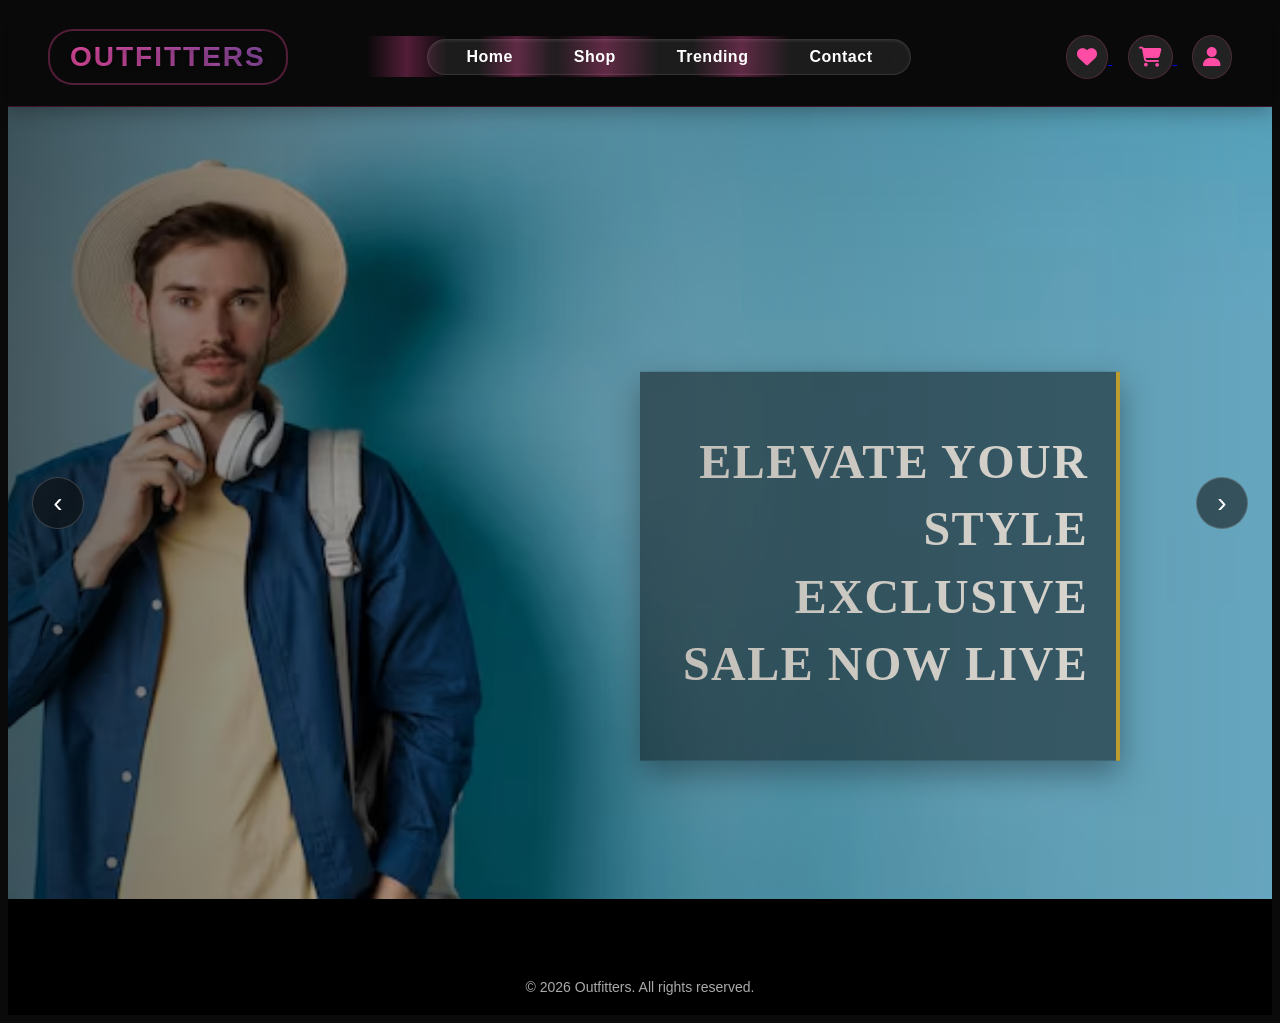
<file: index.html>
<!DOCTYPE html>
<html lang="en">
<head>
    <meta charset="UTF-8">
    <meta name="viewport" content="width=device-width, initial-scale=1.0">
    <title>Document</title>
    <link rel="stylesheet" href="style.css">
    <link rel="stylesheet" href="https://cdnjs.cloudflare.com/ajax/libs/font-awesome/6.5.0/css/all.min.css">
    <script src="app.js"></script>
</head>
<body>
    <header class="navbar">
        <div class="logo">Outfitters</div>

        <nav>
            <ul>
                <li><a href="./home.html">Home</a></li>
                <li><a href="./shop.html">Shop</a></li>
                <li><a href="./trending.html">Trending</a></li>
                <li><a href="./contact.html">Contact</a></li>
            </ul>
        </nav>

        <div class="icons">
            <a href="mywishlist.html">
                <span><i class="fa-solid fa-heart"></i></span>
            </a>
            <a href="add to cart.html">
                <span><i class="fa-solid fa-cart-shopping"></i></span>
            </a>
            <a href="login.html">
                <span><i class="fa-solid fa-user"></i></span>
            </a>
        </div>
    </header>

    <section class="slider">
        <div class="slider-container">
            <div class="slide active">
                <img src="./assets/handsome-guy-travelling-with-headphone-wearing-straw-hat-smiling-standing-with-backpack-blue_1258-164153.avif" alt="Slide 1">
                <div class="text"><h1>Elevate Your Style <br> Exclusive Sale Now Live</h1></div>
            </div>
            <div class="slide">
                <img src="./assets/pngtree-flat-lay-men-fashion-casual-outfits-with-accessories-on-gray-background-image_16382960.jpg" alt="Slide 2">
                <div class="text text-three"><h1>FLAT 50% OFF <br> New Season Essentials</h1></div>
            </div>
            <div class="slide">
                <img src="./assets/Luxury-Designer-Brands-for-Men-Featured.jpg" alt="Slide 3">
            </div>
            <div class="slide">
                <img src="./assets/fashion-accessories-every-man-can-wear-1024x576.jpg" alt="Slide 4">
                
            </div>
        </div>
        <button class="prev-btn">❮</button>
<button class="next-btn">❯</button>
    </section>

    <footer class="footer">
        <div class="footer-container">
            <div class="footer-section">
            </div>
            <div class="footer-section">
            </div>
            <div class="footer-section">
            </div>
            <div class="footer-section">
            </div>
        </div>
        <div class="footer-bottom">
            © 2026 Outfitters. All rights reserved.
        </div>
    </footer>
    <script src="app.js"></script>
</body>
</html>
</file>
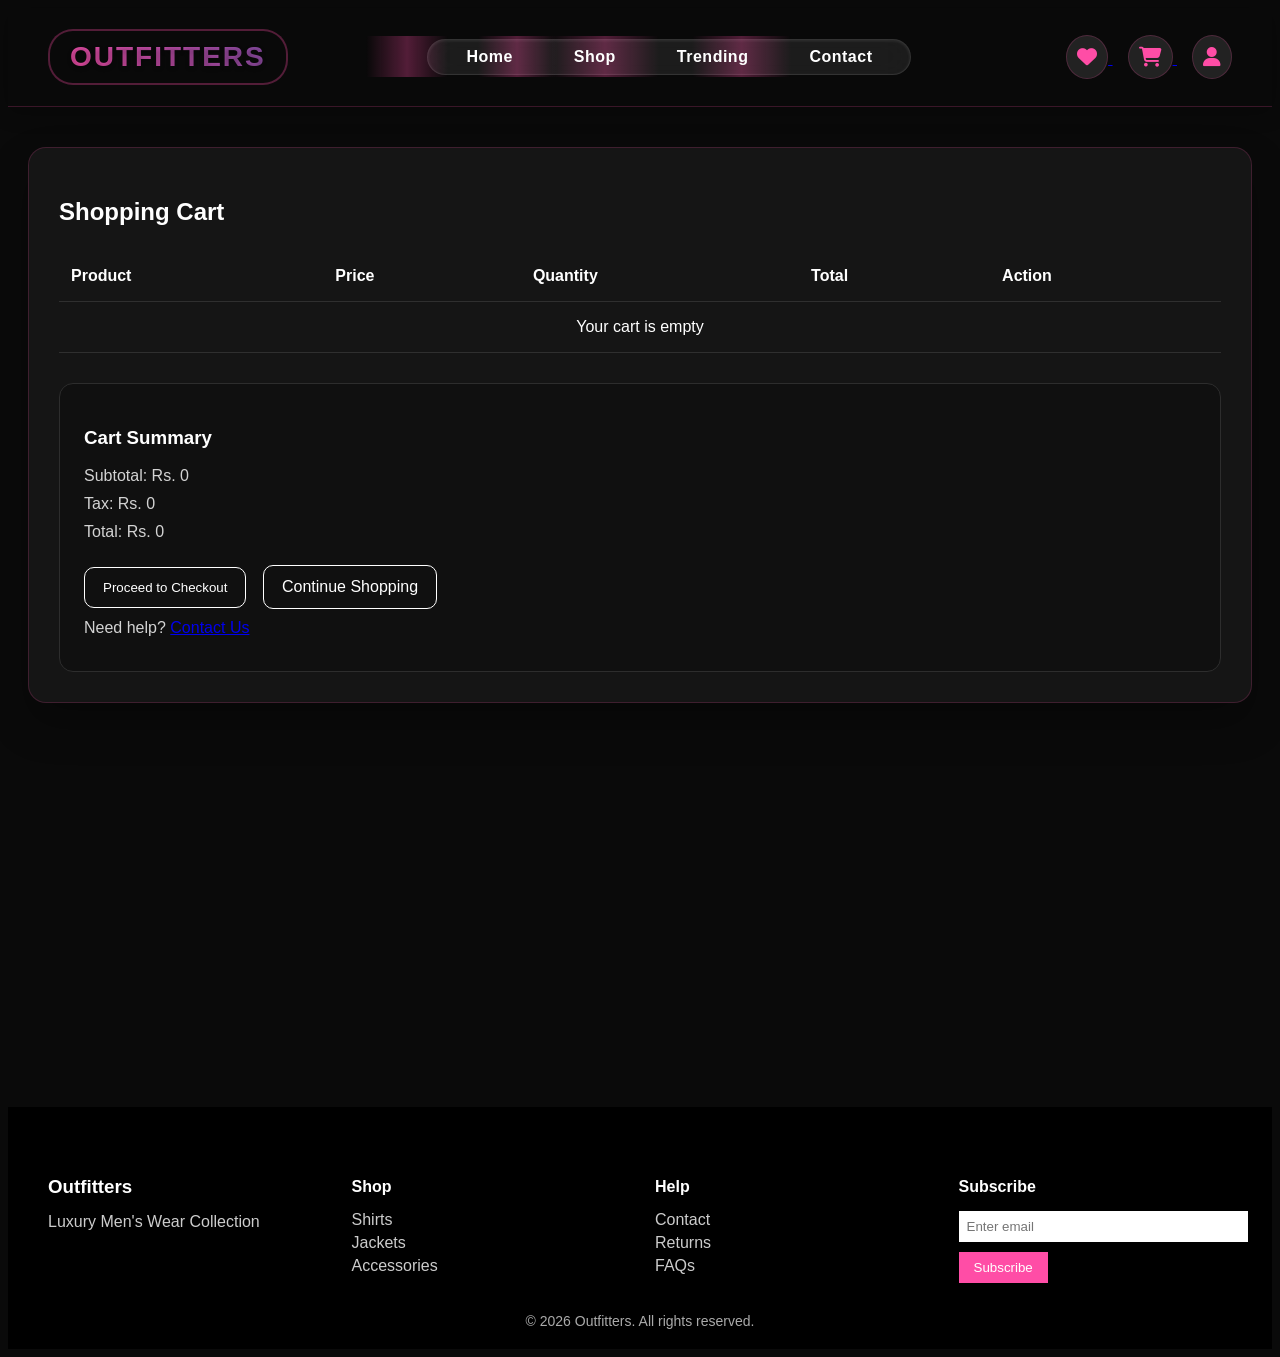
<file: add to cart.html>
<!DOCTYPE html>
<html lang="en">
<head>
    <meta charset="UTF-8">
    <meta name="viewport" content="width=device-width, initial-scale=1.0">
    <title>Shopping Cart - Outfitters</title>
    <link rel="stylesheet" href="style.css">
    <link rel="stylesheet" href="https://cdnjs.cloudflare.com/ajax/libs/font-awesome/6.5.0/css/all.min.css">
</head>
<body>
    <header class="navbar">
        <div class="logo">Outfitters</div>

        <nav>
            <ul>
                <li><a href="./home.html">Home</a></li>
                <li><a href="./shop.html">Shop</a></li>
                <li><a href="./trending.html">Trending</a></li>
                <li><a href="./contact.html">Contact</a></li>
            </ul>
        </nav>

        <div class="icons">
            <a href="mywishlist.html">
                <span><i class="fa-solid fa-heart"></i></span>
            </a>
            <a href="add to cart.html">
                <span><i class="fa-solid fa-cart-shopping"></i></span>
            </a>
            <a href="login.html">
                <span><i class="fa-solid fa-user"></i></span>
            </a>
        </div>
    </header>

    <div class="cart-container">
        <div class="cart-box">
            <h2>Shopping Cart</h2>
            <table class="cart-table">
                <thead>
                    <tr>
                        <th>Product</th>
                        <th>Price</th>
                        <th>Quantity</th>
                        <th>Total</th>
                        <th>Action</th>
                    </tr>
                </thead>
                <tbody id="cartItems">
                    <tr>
                        <td colspan="5" style="text-align: center;">Your cart is empty</td>
                    </tr>
                </tbody>
            </table>

            <div class="cart-summary">
                <h3>Cart Summary</h3>
                <p>Subtotal: <span id="subtotal">Rs. 0</span></p>
                <p>Tax: <span id="tax">Rs. 0</span></p>
                <p>Total: <span id="total">Rs. 0</span></p>
                <button class="checkout-btn">Proceed to Checkout</button>
                <a href="./shop.html" class="continue-shopping">Continue Shopping</a>
                <p>Need help? <a href="./contact.html">Contact Us</a></p>
            </div>
        </div>
    </div>

    <footer class="footer">
        <div class="footer-container">
            <div class="footer-section">
                <h3>Outfitters</h3>
                <p>Luxury Men's Wear Collection</p>
            </div>
            <div class="footer-section">
                <h4>Shop</h4>
                <p>Shirts</p>
                <p>Jackets</p>
                <p>Accessories</p>
            </div>
            <div class="footer-section">
                <h4>Help</h4>
                <p>Contact</p>
                <p>Returns</p>
                <p>FAQs</p>
            </div>
            <div class="footer-section">
                <h4>Subscribe</h4>
                <input type="email" placeholder="Enter email">
                <button>Subscribe</button>
            </div>
        </div>
        <div class="footer-bottom">
            © 2026 Outfitters. All rights reserved.
        </div>
    </footer>

    <script src="app.js"></script>
</body>
</html>
</file>
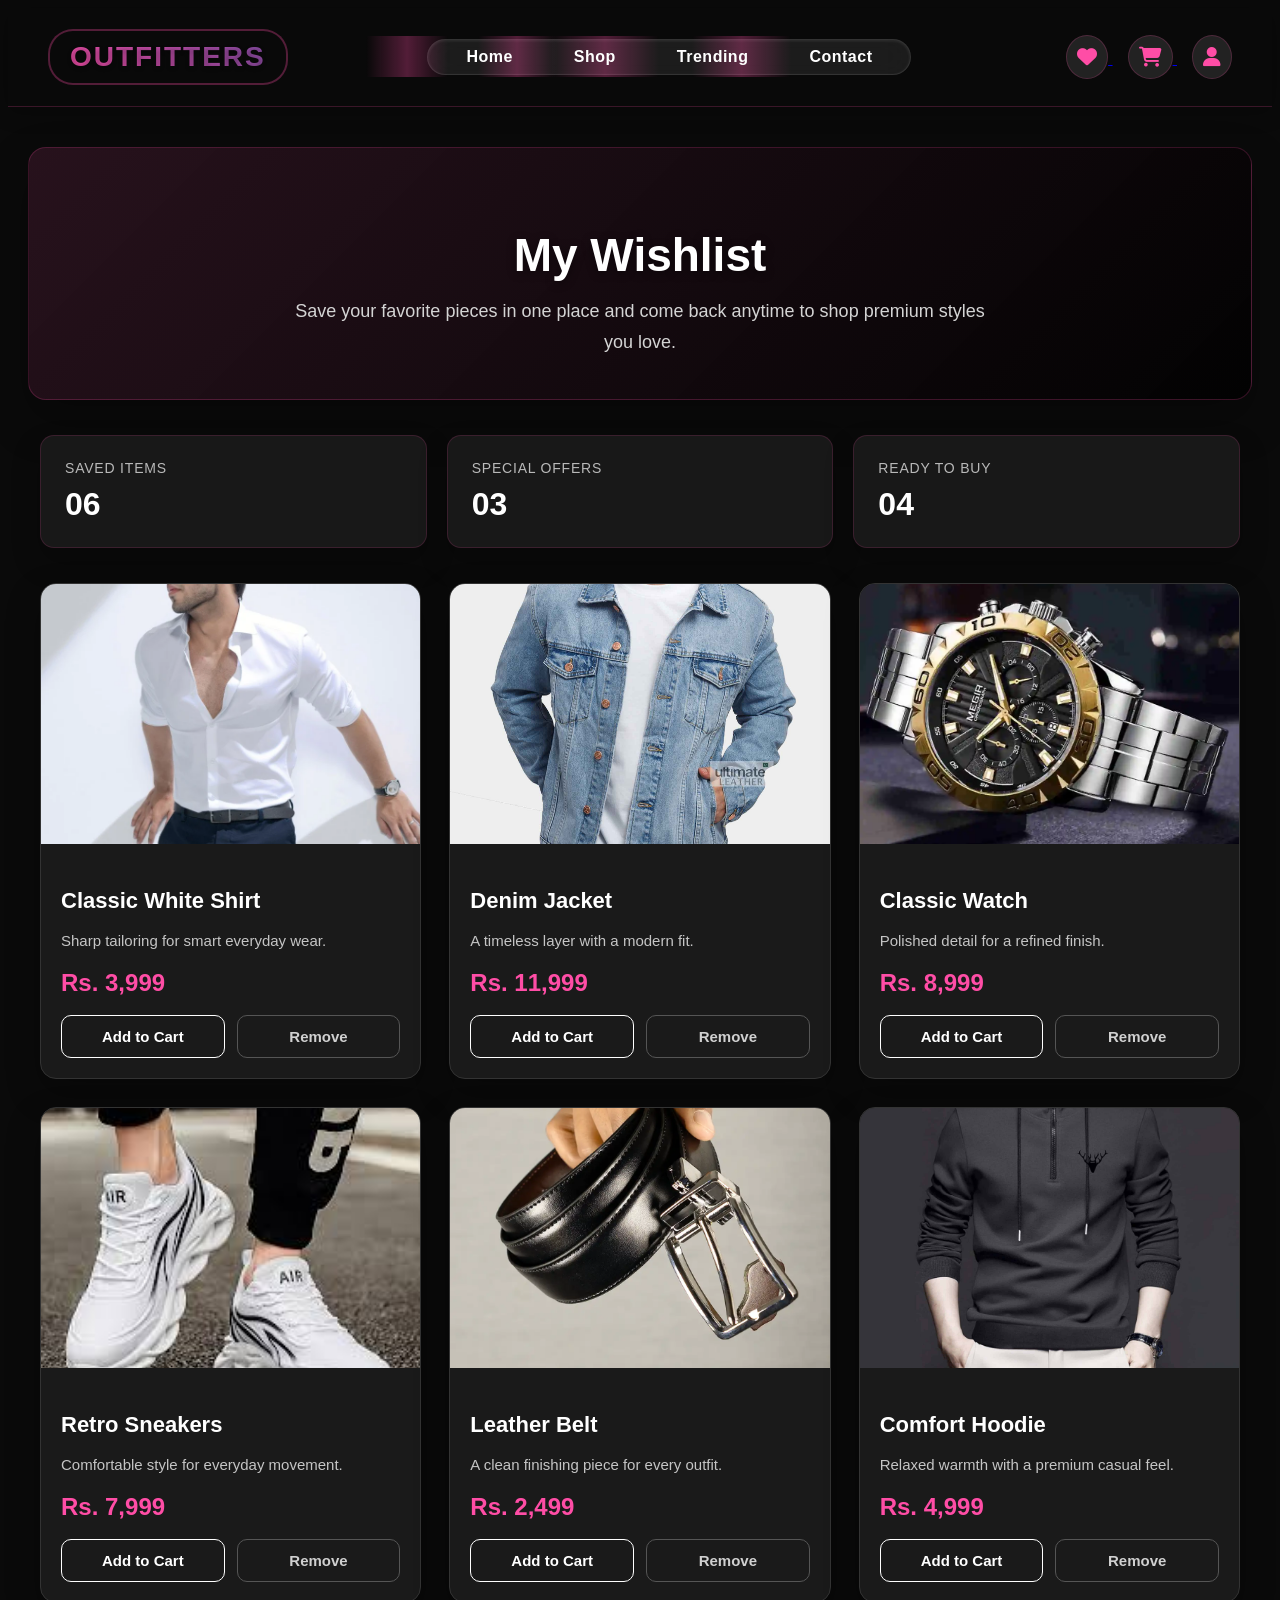
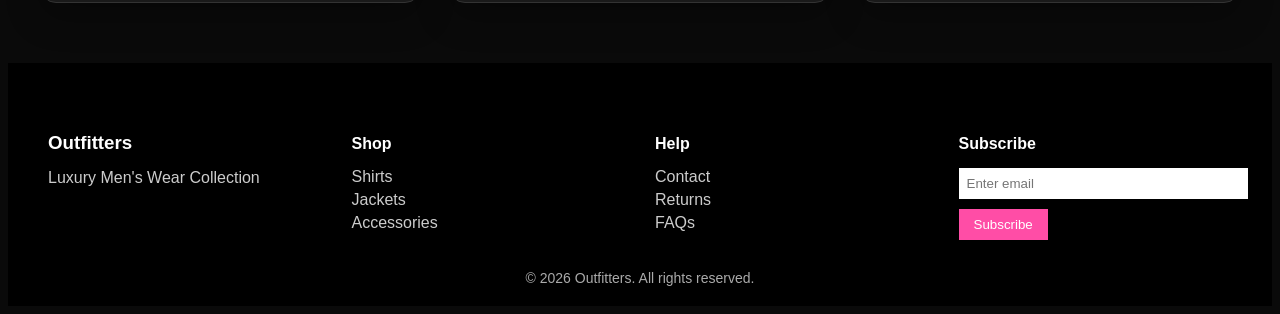
<file: mywishlist.html>
<!DOCTYPE html>
<html lang="en">
<head>
    <meta charset="UTF-8">
    <meta name="viewport" content="width=device-width, initial-scale=1.0">
    <title>My Wishlist - Outfitters</title>
    <link rel="stylesheet" href="style.css">
    <link rel="stylesheet" href="https://cdnjs.cloudflare.com/ajax/libs/font-awesome/6.5.0/css/all.min.css">
</head>
<body>

<header class="navbar">
    <div class="logo">Outfitters</div>

    <nav>
        <ul>
            <li><a href="./home.html">Home</a></li>
            <li><a href="./shop.html">Shop</a></li>
            <li><a href="./trending.html">Trending</a></li>
            <li><a href="./contact.html">Contact</a></li>
        </ul>
    </nav>

    <div class="icons">
        <a href="mywishlist.html">
            <span><i class="fa-solid fa-heart"></i></span>
        </a>
        <a href="add to cart.html">
            <span><i class="fa-solid fa-cart-shopping"></i></span>
        </a>
        <a href="login.html">
            <span><i class="fa-solid fa-user"></i></span>
        </a>
    </div>
</header>

<main class="wishlist-page">
    <section class="wishlist-hero">
        <div class="wishlist-hero-text">
            <h1>My Wishlist</h1>
            <p>Save your favorite pieces in one place and come back anytime to shop premium styles you love.</p>
        </div>
    </section>

    <section class="wishlist-summary">
        <div class="wishlist-summary-card">
            <span>Saved Items</span>
            <strong>06</strong>
        </div>
        <div class="wishlist-summary-card">
            <span>Special Offers</span>
            <strong>03</strong>
        </div>
        <div class="wishlist-summary-card">
            <span>Ready To Buy</span>
            <strong>04</strong>
        </div>
    </section>

    <section class="wishlist-grid">
        <article class="wishlist-card">
            <img src="./assets/18063792_1800x1800.webp" alt="Classic White Shirt">
            <div class="wishlist-card-content">
                <h3>Classic White Shirt</h3>
                <p>Sharp tailoring for smart everyday wear.</p>
                <span>Rs. 3,999</span>
                <div class="wishlist-actions">
                    <button class="wishlist-btn">Add to Cart</button>
                    <button class="wishlist-btn secondary-btn">Remove</button>
                </div>
            </div>
        </article>

        <article class="wishlist-card">
            <img src="./assets/Mens-Denim-Jacket.jpg" alt="Denim Jacket">
            <div class="wishlist-card-content">
                <h3>Denim Jacket</h3>
                <p>A timeless layer with a modern fit.</p>
                <span>Rs. 11,999</span>
                <div class="wishlist-actions">
                    <button class="wishlist-btn">Add to Cart</button>
                    <button class="wishlist-btn secondary-btn">Remove</button>
                </div>
            </div>
        </article>

        <article class="wishlist-card">
            <img src="./assets/magir-chronograph.webp" alt="Classic Watch">
            <div class="wishlist-card-content">
                <h3>Classic Watch</h3>
                <p>Polished detail for a refined finish.</p>
                <span>Rs. 8,999</span>
                <div class="wishlist-actions">
                    <button class="wishlist-btn">Add to Cart</button>
                    <button class="wishlist-btn secondary-btn">Remove</button>
                </div>
            </div>
        </article>

        <article class="wishlist-card">
            <img src="./assets/download.jpg" alt="Retro Sneakers">
            <div class="wishlist-card-content">
                <h3>Retro Sneakers</h3>
                <p>Comfortable style for everyday movement.</p>
                <span>Rs. 7,999</span>
                <div class="wishlist-actions">
                    <button class="wishlist-btn">Add to Cart</button>
                    <button class="wishlist-btn secondary-btn">Remove</button>
                </div>
            </div>
        </article>

        <article class="wishlist-card">
            <img src="./assets/genuine_leather_belts_pakistan.webp" alt="Leather Belt">
            <div class="wishlist-card-content">
                <h3>Leather Belt</h3>
                <p>A clean finishing piece for every outfit.</p>
                <span>Rs. 2,499</span>
                <div class="wishlist-actions">
                    <button class="wishlist-btn">Add to Cart</button>
                    <button class="wishlist-btn secondary-btn">Remove</button>
                </div>
            </div>
        </article>

        <article class="wishlist-card">
            <img src="./assets/1-Hoodie-Rs-1499-scaled-1.jpg" alt="Comfort Hoodie">
            <div class="wishlist-card-content">
                <h3>Comfort Hoodie</h3>
                <p>Relaxed warmth with a premium casual feel.</p>
                <span>Rs. 4,999</span>
                <div class="wishlist-actions">
                    <button class="wishlist-btn">Add to Cart</button>
                    <button class="wishlist-btn secondary-btn">Remove</button>
                </div>
            </div>
        </article>
    </section>
</main>

<footer class="footer">
    <div class="footer-container">
        <div class="footer-section">
            <h3>Outfitters</h3>
            <p>Luxury Men's Wear Collection</p>
        </div>
        <div class="footer-section">
            <h4>Shop</h4>
            <p>Shirts</p>
            <p>Jackets</p>
            <p>Accessories</p>
        </div>
        <div class="footer-section">
            <h4>Help</h4>
            <p>Contact</p>
            <p>Returns</p>
            <p>FAQs</p>
        </div>
        <div class="footer-section">
            <h4>Subscribe</h4>
            <input type="email" placeholder="Enter email">
            <button>Subscribe</button>
        </div>
    </div>
    <div class="footer-bottom">
        © 2026 Outfitters. All rights reserved.
    </div>
</footer>

<script src="app.js"></script>
</body>
</html>
</file>
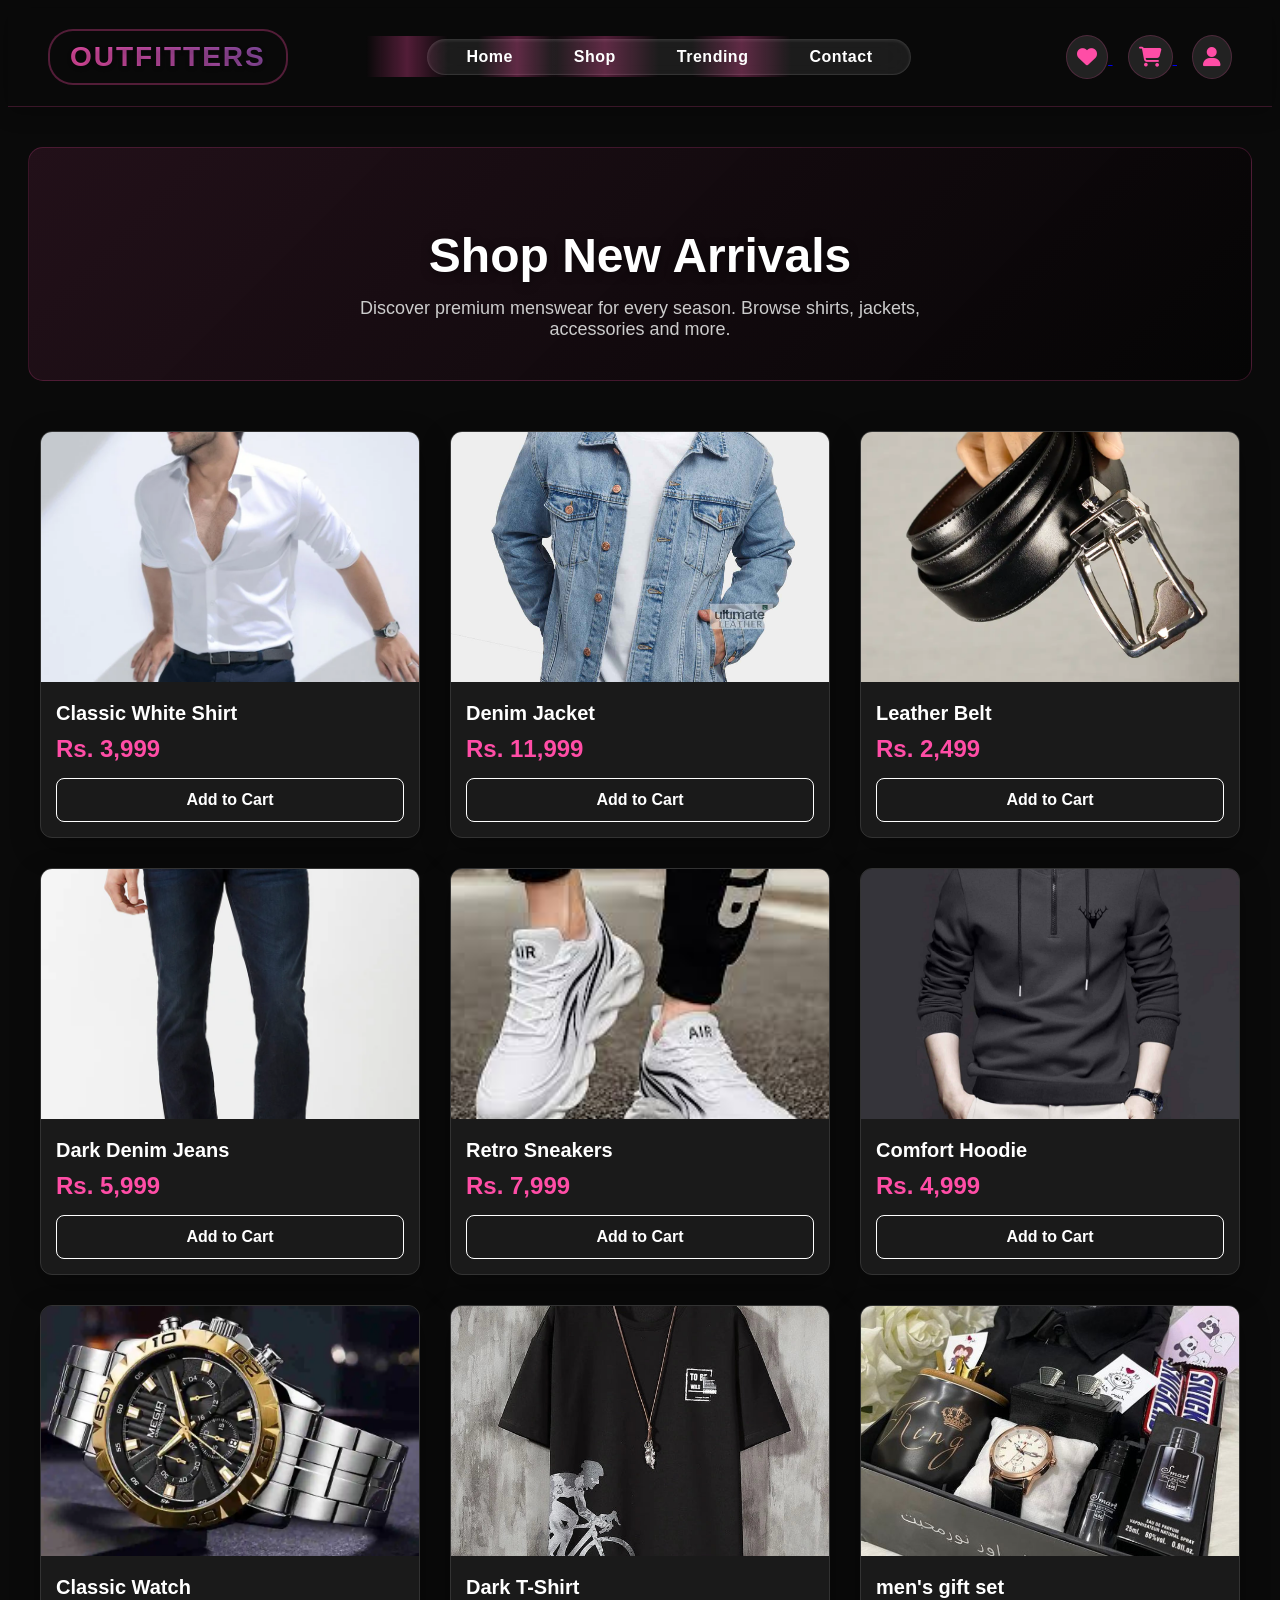
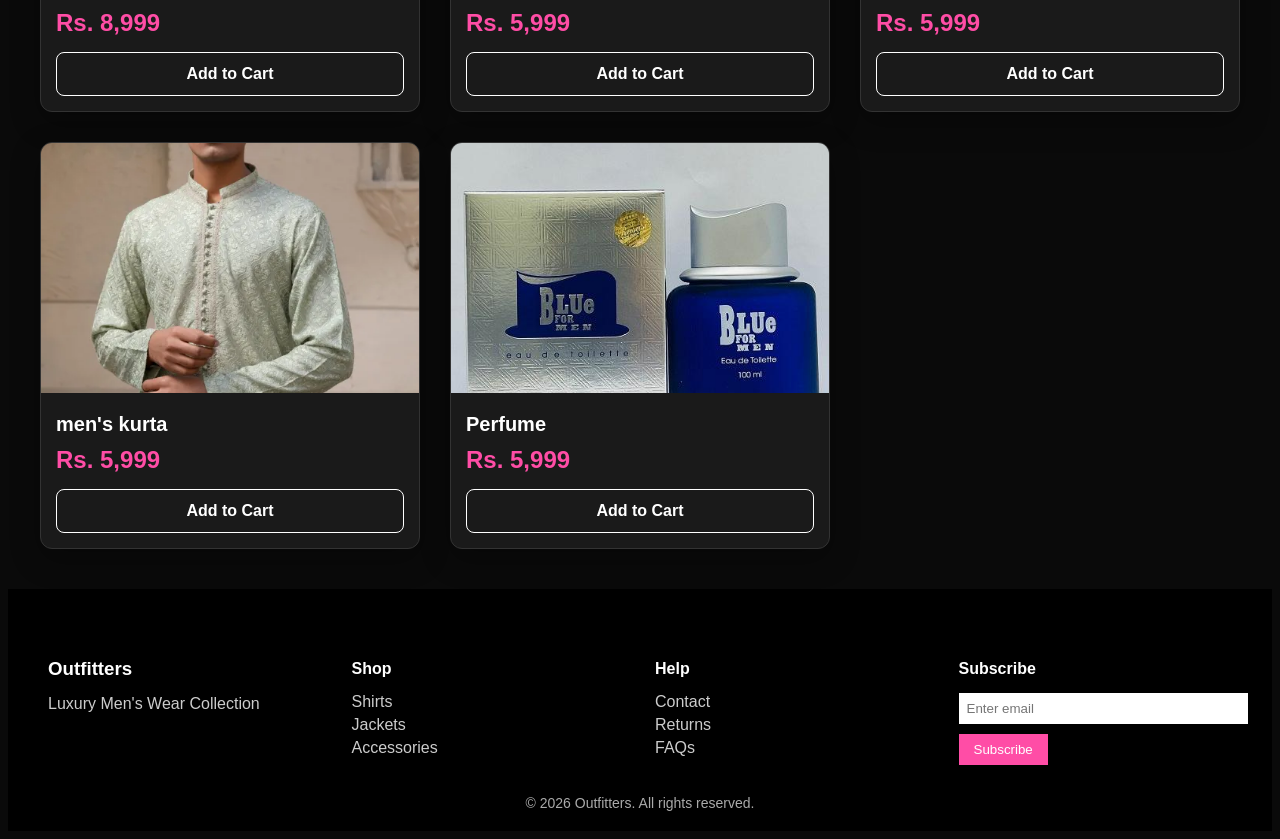
<file: shop.html>
<!DOCTYPE html>
<html lang="en">
<head>
    <meta charset="UTF-8">
    <meta name="viewport" content="width=device-width, initial-scale=1.0">
    <title>Shop - Outfitters</title>
    <link rel="stylesheet" href="style.css">
    <link rel="stylesheet" href="https://cdnjs.cloudflare.com/ajax/libs/font-awesome/6.5.0/css/all.min.css">
</head>
<body>
    <header class="navbar">
        <div class="logo">Outfitters</div>

        <nav>
            <ul>
                <li><a href="./home.html">Home</a></li>
                <li><a href="./shop.html">Shop</a></li>
                <li><a href="./trending.html">Trending</a></li>
                <li><a href="./contact.html">Contact</a></li>
            </ul>
        </nav>

        <div class="icons">
            <a href="mywishlist.html">
                <span><i class="fa-solid fa-heart"></i></span>
            </a>
            <a href="add to cart.html">
                <span><i class="fa-solid fa-cart-shopping"></i></span>
            </a>
            <a href="login.html">
                <span><i class="fa-solid fa-user"></i></span>
            </a>
        </div>
    </header>

    <main class="shop-page">
        <section class="shop-hero">
            <div class="shop-hero-text">
                <h1>Shop New Arrivals</h1>
                <p>Discover premium menswear for every season. Browse shirts, jackets, accessories and more.</p>
            </div>
        </section>

        <section class="product-grid">
            <article class="product-card">
                <img src="./assets/18063792_1800x1800.webp" alt="Men's Shirt">
                <h3>Classic White Shirt</h3>
                <p>Rs. 3,999</p>
                <button class="add-to-cart-btn">Add to Cart</button>
            </article>

            <article class="product-card">
                <img src="./assets/Mens-Denim-Jacket.jpg" alt="Men's Jacket">
                <h3>Denim Jacket</h3>
                <p>Rs. 11,999</p>
                <button class="add-to-cart-btn">Add to Cart</button>
            </article>

            <article class="product-card">
                <img src="./assets/genuine_leather_belts_pakistan.webp" alt="Men's Accessory">
                <h3>Leather Belt</h3>
                <p>Rs. 2,499</p>
                <button class="add-to-cart-btn">Add to Cart</button>
            </article>

            <article class="product-card">
                <img src="./assets/BM22830-419_800x.webp" alt="Men's Denim">
                <h3>Dark Denim Jeans</h3>
                <p>Rs. 5,999</p>
                <button class="add-to-cart-btn">Add to Cart</button>
            </article>

            <article class="product-card">
                <img src="./assets/download.jpg" alt="Men's Sneakers">
                <h3>Retro Sneakers</h3>
                <p>Rs. 7,999</p>
                <button class="add-to-cart-btn">Add to Cart</button>
            </article>

            <article class="product-card">
                <img src="./assets/1-Hoodie-Rs-1499-scaled-1.jpg" alt="Men's Hoodie">
                <h3>Comfort Hoodie</h3>
                <p>Rs. 4,999</p>
                <button class="add-to-cart-btn">Add to Cart</button>
            </article>

            <article class="product-card">
                <img src="./assets/magir-chronograph.webp" alt="Men's Watch">
                <h3>Classic Watch</h3>
                <p>Rs. 8,999</p>
                <button class="add-to-cart-btn">Add to Cart</button>
            </article>


             <article class="product-card">
                <img src="./assets/S1af752a8a91347e593d6e792dc62cc35L_jpg_640x640Q90_jpg.jpg" alt="T-shirt">
                <h3>Dark T-Shirt</h3>
                <p>Rs. 5,999</p>
                <button class="add-to-cart-btn">Add to Cart</button>
            </article>

             <article class="product-card">
                <img src="./assets/S331e69d8455241bea94e717ec0ccab38l.jpg_720x720q80.jpg" alt="Men's gift set">
                <h3>men's gift set</h3>
                <p>Rs. 5,999</p>
                <button class="add-to-cart-btn">Add to Cart</button>
            </article>
             <article class="product-card">
                <img src="./assets/1000449043-scaled.webp" alt="men's kurta">
                <h3>men's kurta</h3>
                <p>Rs. 5,999</p>
                <button class="add-to-cart-btn">Add to Cart</button>
            </article>
             <article class="product-card">
                <img src="./assets/blue-for-men-eau-de-toilette-for-men-perfume-100ml-khayest-1.jpg" alt="Men's Denim">
                <h3>Perfume</h3>
                <p>Rs. 5,999</p>
                <button class="add-to-cart-btn">Add to Cart</button>
            </article>
        </section>
    </main>

    <footer class="footer">
        <div class="footer-container">
            <div class="footer-section">
                <h3>Outfitters</h3>
                <p>Luxury Men's Wear Collection</p>
            </div>
            <div class="footer-section">
                <h4>Shop</h4>
                <p>Shirts</p>
                <p>Jackets</p>
                <p>Accessories</p>
            </div>
            <div class="footer-section">
                <h4>Help</h4>
                <p>Contact</p>
                <p>Returns</p>
                <p>FAQs</p>
            </div>
            <div class="footer-section">
                <h4>Subscribe</h4>
                <input type="email" placeholder="Enter email">
                <button>Subscribe</button>
            </div>
        </div>
        <div class="footer-bottom">
            © 2026 Outfitters. All rights reserved.
        </div>
    </footer>

    <script src="app.js"></script>
</body>
</html>
</file>
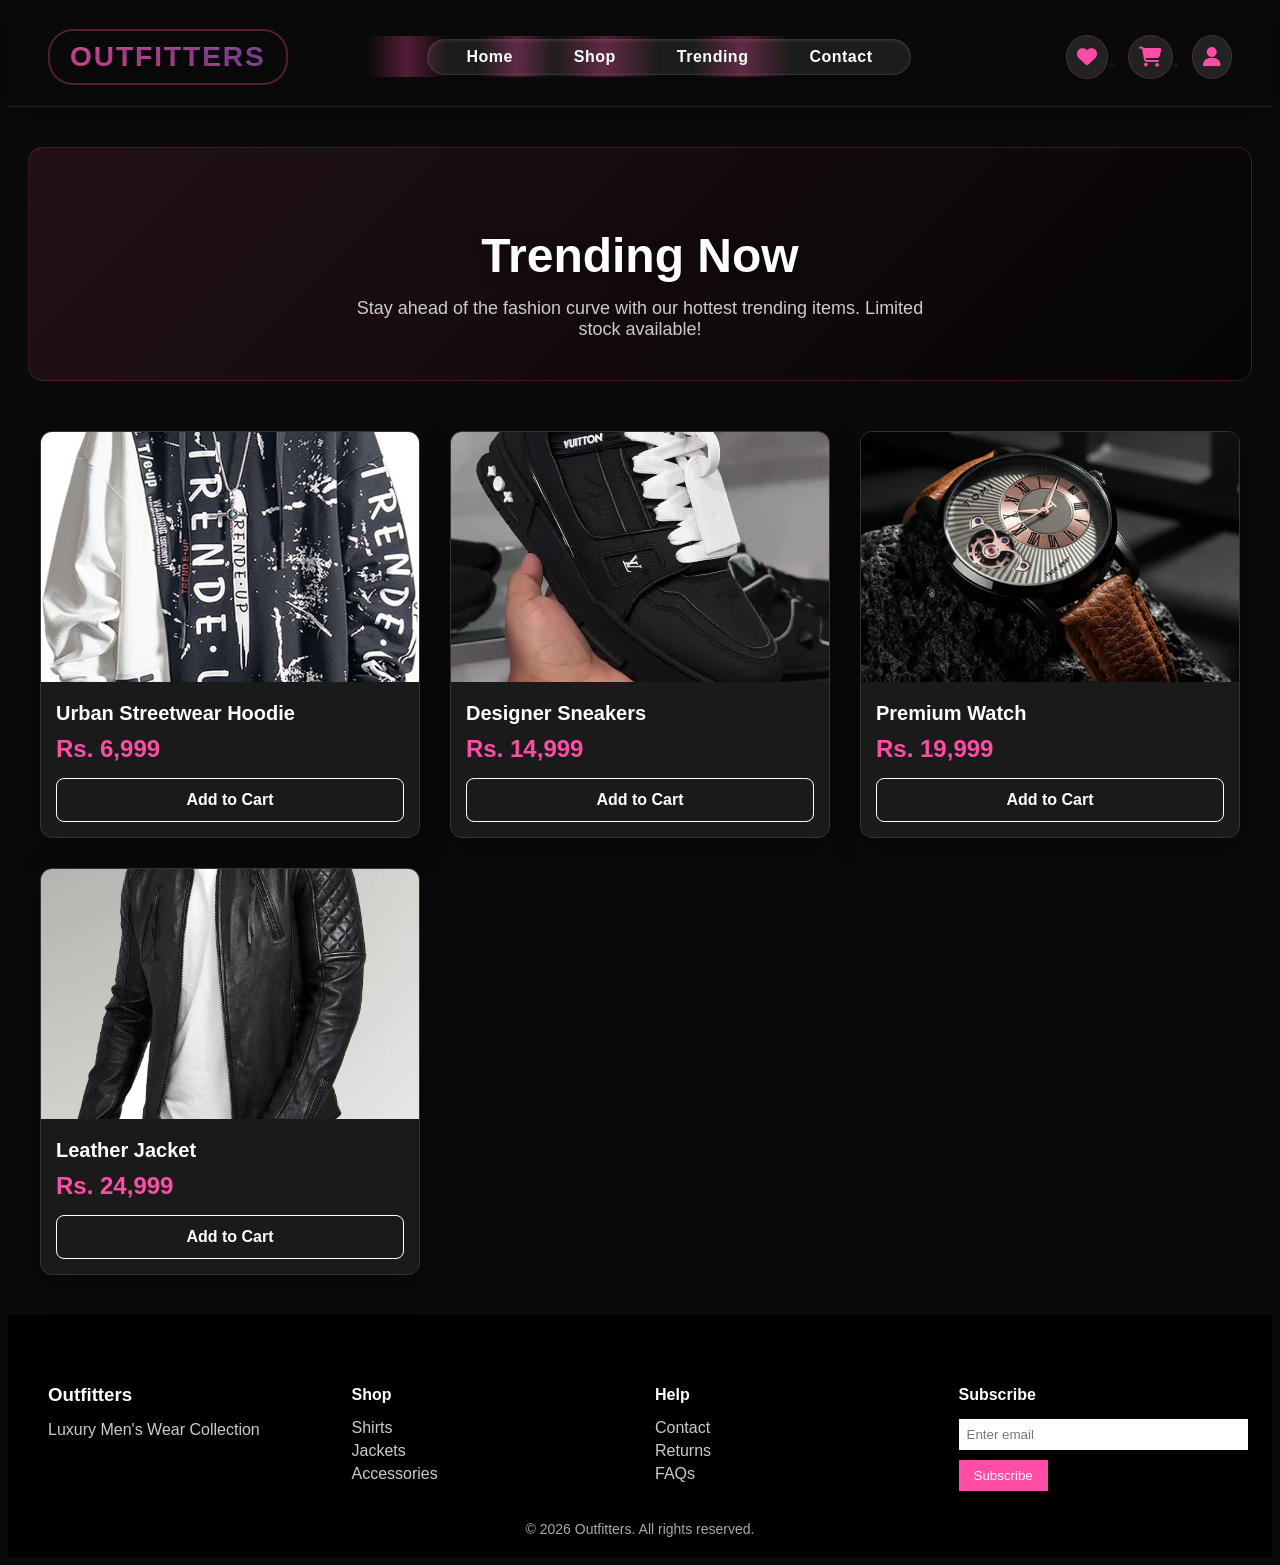
<file: trending.html>
<!DOCTYPE html>
<html lang="en">
<head>
    <meta charset="UTF-8">
    <meta name="viewport" content="width=device-width, initial-scale=1.0">
    <title>Trending - Outfitters</title>
    <link rel="stylesheet" href="style.css">
    <link rel="stylesheet" href="https://cdnjs.cloudflare.com/ajax/libs/font-awesome/6.5.0/css/all.min.css">
    <script src="app.js"></script>
</head>
<body>
    <header class="navbar">
        <div class="logo">Outfitters</div>
        <nav>
            <ul>
                <li><a href="./home.html">Home</a></li>
                <li><a href="./shop.html">Shop</a></li>
                <li><a href="./trending.html">Trending</a></li>
                <li><a href="./contact.html">Contact</a></li>
            </ul>
        </nav>
        <div class="icons">
            <a href="mywishlist.html">
                <span><i class="fa-solid fa-heart"></i></span>
            </a>
            <a href="add to cart.html">
                <span><i class="fa-solid fa-cart-shopping"></i></span>
            </a>
            <a href="login.html">
                <span><i class="fa-solid fa-user"></i></span>
            </a>
        </div>
    </header>

    <main class="shop-page">
        <section class="shop-hero">
            <div class="shop-hero-text">
                <h1>Trending Now</h1>
                <p>Stay ahead of the fashion curve with our hottest trending items. Limited stock available!</p>
            </div>
        </section>

        <section class="product-grid">
            <article class="product-card">
                <img src="./assets/covisoty-mens-hoodie-techwear-hip-hop-urban-streetwear-hoodies-print-patchwork-long-sleeve-pullover-japanese-sweatshirt-autumn-winte-486261.webp" alt="Trending Item 1">
                <h3>Urban Streetwear Hoodie</h3>
                <p>Rs. 6,999</p>
                <button class="add-to-cart-btn">Add to Cart</button>
            </article>

            <article class="product-card">
                <img src="./assets/c7215aa6d6926c744c51568ab6666bfa.0000000.jpg" alt="Trending Item 2">
                <h3>Designer Sneakers</h3>
                <p>Rs. 14,999</p>
                <button class="add-to-cart-btn">Add to Cart</button>
            </article>

            <article class="product-card">
                <img src="./assets/Se7cc4de3d60e42c385644981deff9c91w_jpg-640x640_jpg.webp" alt="Trending Item 3">
                <h3>Premium Watch</h3>
                <p>Rs. 19,999</p>
                <button class="add-to-cart-btn">Add to Cart</button>
            </article>

            <article class="product-card">
                <img src="./assets/Nightfall-Diamond-Black-Leather-Jacket-1.webp" alt="Trending Item 4">
                <h3>Leather Jacket</h3>
                <p>Rs. 24,999</p>
                <button class="add-to-cart-btn">Add to Cart</button>
            </article>
        </section>
    </main>

    <footer class="footer">
        <div class="footer-container">
            <div class="footer-section">
                <h3>Outfitters</h3>
                <p>Luxury Men's Wear Collection</p>
            </div>
            <div class="footer-section">
                <h4>Shop</h4>
                <p>Shirts</p>
                <p>Jackets</p>
                <p>Accessories</p>
            </div>
            <div class="footer-section">
                <h4>Help</h4>
                <p>Contact</p>
                <p>Returns</p>
                <p>FAQs</p>
            </div>
            <div class="footer-section">
                <h4>Subscribe</h4>
                <input type="email" placeholder="Enter email">
                <button>Subscribe</button>
            </div>
        </div>
        <div class="footer-bottom">
            © 2026 Outfitters. All rights reserved.
        </div>
    </footer>

    <script src="app.js"></script>
</body>
</html>
</file>
<file: style.css>
.navbar {
  display: flex;
  justify-content: space-between;
  align-items: center;
  padding: 15px 40px;
  background: rgba(10, 10, 10, 0.95); /* Dark professional background */
  backdrop-filter: blur(20px);
  border-bottom: 1px solid rgba(255, 77, 166, 0.2);
  box-shadow: 0 4px 20px rgba(0, 0, 0, 0.3);
  position: sticky;
  top: 0;
  z-index: 1000;
}

.logo {
  font-size: 28px;
  font-weight: 700;
  color: #ff4da6;
  text-transform: uppercase;
  letter-spacing: 2px;
  text-shadow: 0 2px 4px rgba(0, 0, 0, 0.3);
  background: linear-gradient(45deg, #ff4da6, #764ba2);
  -webkit-background-clip: text;
  -webkit-text-fill-color: transparent;
  background-clip: text;
  padding: 10px 20px;
  border-radius: 25px;
  border: 2px solid rgba(255, 77, 166, 0.3);
  transition: all 0.3s ease;
  cursor: pointer;
}

.logo:hover {
  transform: scale(1.05);
  text-shadow: 0 4px 8px rgba(0, 0, 0, 0.5);
  border-color: #ff4da6;
  box-shadow: 0 5px 15px rgba(255, 77, 166, 0.4);
}

nav ul {
  display: flex;
  list-style: none;
  gap: 25px;
  background: rgba(255, 255, 255, 0.08);
  border-radius: 30px;
  padding: 8px 20px;
  backdrop-filter: blur(15px);
  border: 1px solid rgba(255, 255, 255, 0.1);
  box-shadow: inset 0 1px 3px rgba(255, 255, 255, 0.1);
}

nav a {
  text-decoration: none;
  color: white;
  font-weight: 600;
  padding: 12px 18px;
  transition: all 0.4s cubic-bezier(0.25, 0.46, 0.45, 0.94);
  border-radius: 20px;
  position: relative;
  overflow: hidden;
  letter-spacing: 0.5px;
}

nav a::before {
  content: '';
  position: absolute;
  top: 0;
  left: -100%;
  width: 100%;
  height: 100%;
  background: linear-gradient(90deg, transparent, rgba(255, 77, 166, 0.3), transparent);
  transition: left 0.6s ease;
  z-index: -1;
}

nav a::after {
  content: '';
  position: absolute;
  bottom: 0;
  left: 50%;
  width: 0;
  height: 2px;
  background: #ff4da6;
  transition: all 0.4s ease;
  transform: translateX(-50%);
}

nav a:hover::before {
  left: 100%;
}

nav a:hover::after {
  width: 80%;
}

nav a:hover {
  color: #ff4da6;
  transform: translateY(-3px);
  box-shadow: 0 8px 25px rgba(255, 77, 166, 0.4);
  background: rgba(255, 77, 166, 0.1);
}

.icons span {
  margin-left: 15px;
  font-size: 20px;
  cursor: pointer;
  transition: all 0.3s ease;
  padding: 10px;
  border-radius: 50%;
  background: rgba(255, 255, 255, 0.1);
  border: 1px solid rgba(255, 77, 166, 0.2);
  position: relative;
  color: #ff4da6; /* Like logo color */
}

.icons span:hover {
  color: white; /* White on hover for contrast */
  transform: scale(1.2) rotate(10deg);
  background: rgba(255, 77, 166, 0.3);
  border-color: #ff4da6;
  box-shadow: 0 5px 15px rgba(255, 77, 166, 0.4);
}


 .slider {
  position: relative;
} 

/* .slider img {
  width: 100%;
}  */

.text {
  position: absolute;
  top: 58%;
  right: 12%;
  transform: translateY(-50%);
  color: #f5f1ea;
  font-size: 32px;
  font-weight: 700;
  font-family: Georgia, "Times New Roman", serif;
  letter-spacing: 1.5px;
  text-transform: uppercase;
  text-align: right;
  line-height: 1.4;
  background: rgba(0, 0, 0, 0.45);
  padding: 16px 28px 24px 28px;
  border-left: none;
  border-right: 4px solid #d4af37;
  box-shadow: 0 12px 30px rgba(0, 0, 0, 0.35);
  max-width: 420px;
  width: fit-content;
  margin-left: 0;
}

.text-three {
  color: #f8efe3;
  background: rgba(18, 18, 18, 0.55);
  border-left: 4px solid #ff4da6;
  top: 62%;
  left: 10%;
  right: auto;
  text-align: left;
}
/* Main container */
.contact-container {
  display: flex;
  justify-content: center;
  align-items: center;
  gap: 50px;
  padding: 80px 40px;
  min-height: 100vh;
  background: linear-gradient(135deg, #0a0a0a 0%, #1a1a1a 100%);
}

/* Contact Form */
.contact-form {
  width: 450px;
  background: rgba(0, 0, 0, 0.9); /* Dark background like home page */
  padding: 40px;
  border-radius: 15px;
  box-shadow: 0 20px 40px rgba(0, 0, 0, 0.3);
  backdrop-filter: blur(10px);
  border: 1px solid rgba(255, 77, 166, 0.2);
}

.contact-form h2 {
  font-size: 32px;
  margin-bottom: 20px;
  letter-spacing: 1px;
  color: white;
  text-align: center;
  font-weight: bold;
  text-shadow: 0 2px 4px rgba(0, 0, 0, 0.5);
}

/* Input fields */
.input-box {
  display: flex;
  align-items: center;
  border-bottom: 2px solid #444;
  margin-bottom: 25px;
  padding: 15px 0;
  transition: border-color 0.3s ease;
}

.input-box i {
  margin-right: 15px;
  color: #aaa;
  font-size: 18px;
  transition: color 0.3s ease;
}

.input-box input,
.input-box textarea {
  background: transparent;
  border: none;
  outline: none;
  color: white;
  width: 100%;
  padding: 10px;
  font-size: 16px;
  font-family: inherit;
}

.input-box input::placeholder,
.input-box textarea::placeholder {
  color: #ccc;
}

/* Focus effect */
.input-box input:focus,
.input-box textarea:focus {
  border-bottom: 2px solid #ff4da6;
}

.input-box input:focus + i,
.input-box textarea:focus + i {
  color: #ff4da6;
}

/* Button */
.contact-form button {
  width: 100%;
  padding: 15px;
  background: transparent;
  border: 2px solid white;
  color: white;
  cursor: pointer;
  transition: all 0.3s ease;
  letter-spacing: 1px;
  font-size: 16px;
  font-weight: 600;
  border-radius: 8px;
  position: relative;
  overflow: hidden;
}

.contact-form button::before {
  content: '';
  position: absolute;
  top: 0;
  left: -100%;
  width: 100%;
  height: 100%;
  background: #ff4da6;
  transition: left 0.4s ease;
  z-index: -1;
}

.contact-form button:hover::before {
  left: 0;
}

.contact-form button:hover {
  color: white;
  border-color: #ff4da6;
  transform: translateY(-2px);
  box-shadow: 0 10px 20px rgba(255, 77, 166, 0.3);
}

/* Contact Info */
.contact-info {
  max-width: 350px;
  background: rgba(0, 0, 0, 0.9);
  padding: 40px;
  border-radius: 15px;
  box-shadow: 0 20px 40px rgba(0, 0, 0, 0.3);
  backdrop-filter: blur(10px);
  border: 1px solid rgba(255, 77, 166, 0.2);
}

.contact-info h3 {
  margin-bottom: 20px;
  color: white;
  font-size: 28px;
  font-weight: bold;
  text-shadow: 0 2px 4px rgba(0, 0, 0, 0.5);
}

.contact-info p {
  margin: 15px 0;
  color: #ccc;
  font-size: 16px;
  display: flex;
  align-items: center;
}

.contact-info p i {
  margin-right: 10px;
  color: #ff4da6;
  font-size: 18px;
}

/* Social Icons */
.socials {
  margin-top: 30px;
}

.socials i {
  margin-right: 20px;
  font-size: 20px;
  cursor: pointer;
  color: #aaa;
  transition: all 0.3s ease;
  padding: 10px;
  border-radius: 50%;
  background: rgba(255, 255, 255, 0.1);
}

.socials i:hover {
  color: white;
  background: #ff4da6;
  transform: scale(1.2) rotate(10deg);
  box-shadow: 0 5px 15px rgba(255, 77, 166, 0.4);
}

.profile {
  position: relative;
  display: inline-block;
}

.dropdown {
  display: none;
  position: absolute;
  background: white;
  padding: 10px;
  border-radius: 8px;
}

.icons:hover .dropdown {
  display: block;
}

.slider {
    position: relative;
    width: 100%;
    height: min(88vh, 820px);
    min-height: 560px;
    overflow: hidden;
    margin: 0 auto;
    background: #0a0a0a;
}

.slider-container {
    display: flex;
    width: 400%;
    height: 100%;
    transition: transform 0.8s ease-in-out;
    will-change: transform;
}

@keyframes slide {
    0% { transform: translateX(0); }
    25% { transform: translateX(-25%); }
    50% { transform: translateX(-50%); }
    75% { transform: translateX(-75%); }
    100% { transform: translateX(0); }
}

.slide {
    width: 25%; /* 100% / 4 */
    height: 100%;
    flex-shrink: 0;
    position: relative;
}

.slide::after {
    content: "";
    position: absolute;
    inset: 0;
    background: linear-gradient(90deg, rgba(0, 0, 0, 0.6) 0%, rgba(0, 0, 0, 0.25) 38%, rgba(0, 0, 0, 0.08) 100%);
    pointer-events: none;
}

.slide img {
    width: 100%;
    height: 100%;
    object-fit: cover;
    object-position: center center;
    display: block;
}

.slide:nth-child(1) img {
    object-position: center top;
}

.slide:nth-child(2) img {
    object-position: center center;
}

.slide:nth-child(3) img {
    object-position: center top;
}

.slide:nth-child(4) img {
    object-position: center center;
}

.prev-btn, .next-btn {
    position: absolute;
    top: 50%;
    transform: translateY(-50%);
    width: 52px;
    height: 52px;
    background: rgba(14, 14, 14, 0.55);
    color: transparent;
    border: 1px solid rgba(255, 255, 255, 0.18);
    border-radius: 50%;
    cursor: pointer;
    font-size: 0;
    z-index: 10;
    backdrop-filter: blur(10px);
    transition: background 0.3s ease, transform 0.3s ease, border-color 0.3s ease;
}

.prev-btn::before, .next-btn::before {
    color: #ffffff;
    font-size: 28px;
    line-height: 1;
}

.prev-btn::before {
    content: "\2039";
}

.next-btn::before {
    content: "\203A";
}

.prev-btn:hover, .next-btn:hover {
    background: rgba(255, 77, 166, 0.25);
    border-color: rgba(255, 77, 166, 0.7);
    transform: translateY(-50%) scale(1.05);
}

.prev-btn {
    left: 24px;
}

.next-btn {
    right: 24px;
}

@media (max-width: 768px) {
    .slider {
        height: 72vh;
        min-height: 420px;
    }

    .text,
    .text-three {
        left: 8%;
        top: 62%;
        max-width: 78%;
        padding: 14px 18px;
        font-size: 24px;
    }

    .prev-btn,
    .next-btn {
        width: 44px;
        height: 44px;
    }
}

.footer {
  background: black;
  color: white;
  padding: 50px 40px 20px;
}

.footer-container {
  display: grid;
  grid-template-columns: repeat(4, 1fr);
  gap: 30px;
}

.footer-section h3,
.footer-section h4 {
  margin-bottom: 15px;
}

.footer-section p {
  margin: 5px 0;
  color: #ccc;
  cursor: pointer;
}

.footer-section p:hover {
  color: #ff4da6;
}

.footer-section input {
  padding: 8px;
  width: 100%;
  margin-bottom: 10px;
  border: none;
  outline: none;
}

.footer-section button {
  padding: 8px 15px;
  background: #ff4da6;
  border: none;
  color: white;
  cursor: pointer;
}

.footer-bottom {
  text-align: center;
  margin-top: 30px;
  font-size: 14px;
  color: #aaa;
}

.icons{
    color: #0a0a0a;

}
.icons i:hover {
  color: #ff4da6;
  
  transform: scale(1.2);
}



body {
  background: #0a0a0a;
  font-family: 'Arial', sans-serif;
  color: white;
}

.signup-container {
    display: flex;
    justify-content: center;
    align-items: center;
    min-height: 100vh;
    padding: 20px;
    background: #0a0a0a; /* Match home page background */
    font-family: 'Arial', sans-serif;
}

.signup-form {
    background: rgba(0, 0, 0, 0.9); /* Dark background like home page */
    padding: 40px;
    border-radius: 15px;
    box-shadow: 0 20px 40px rgba(0, 0, 0, 0.3);
    width: 100%;
    max-width: 450px;
    margin-right: 30px;
    backdrop-filter: blur(10px);
    border: 1px solid rgba(255, 255, 255, 0.1);
}

.signup-form h2 {
    text-align: center;
    margin-bottom: 10px;
    color: white; /* White text like home page */
    font-size: 32px;
    font-weight: bold;
    text-shadow: 0 2px 4px rgba(0, 0, 0, 0.5);
}

.signup-form p {
    text-align: center;
    margin-bottom: 30px;
    color: #ccc; /* Light gray like home page */
    font-size: 16px;
}

.input-group {
    position: relative;
    margin-bottom: 25px;
}

.input-group label {
    display: block;
    margin-bottom: 8px;
    color: white; /* White labels */
    font-weight: 600;
    font-size: 14px;
}

.input-group input {
    width: 100%;
    padding: 15px 45px 15px 15px;
    border: 2px solid #444; /* Dark border like home page */
    border-radius: 8px;
    font-size: 16px;
    transition: all 0.3s ease;
    background: #1a1a1a; /* Dark input background */
    color: white; /* White text */
}

.input-group input:focus {
    border-color: #ff4da6; /* Pink accent like home page */
    outline: none;
    background: #2a2a2a;
    box-shadow: 0 0 0 3px rgba(255, 77, 166, 0.1);
    transform: translateY(-2px);
}

.input-group i {
    position: absolute;
    right: 15px;
    top: 45px;
    color: #aaa; /* Light gray icons */
    transition: color 0.3s ease;
}

.input-group input:focus + i {
    color: #ff4da6; /* Pink on focus */
}

.signup-btn {
    width: 100%;
    padding: 15px;
    background: transparent; /* Transparent like home page buttons */
    color: white;
    border: 1px solid white;
    border-radius: 8px;
    font-size: 18px;
    font-weight: bold;
    cursor: pointer;
    transition: all 0.3s ease;
    box-shadow: 0 4px 15px rgba(0, 0, 0, 0.3);
}

.signup-btn:hover {
    background: #ff4da6; /* Pink background on hover */
    border: none;
    transform: translateY(-3px);
    box-shadow: 0 8px 25px rgba(255, 77, 166, 0.4);
}

.signup-btn:active {
    transform: translateY(-1px);
}

.login-link {
    text-align: center;
    margin-top: 25px;
    color: #ccc; /* Light gray */
    font-size: 14px;
}

.login-link a {
    color: #ff4da6; /* Pink links */
    text-decoration: none;
    font-weight: 600;
    transition: color 0.3s ease;
}

.login-link a:hover {
    color: white; /* White on hover */
    text-decoration: underline;
}

.signup-image {
    flex: 1;
    max-width: 400px;
    display: flex;
    justify-content: center;
    align-items: center;
}

.signup-image img {
    width: 100%;
    height: auto;
    border-radius: 15px;
    box-shadow: 0 20px 40px rgba(0, 0, 0, 0.2);
    transition: transform 0.3s ease;
}

.signup-image img:hover {
    transform: scale(1.05);
}

.error-message {
    color: #e74c3c; /* Red for errors */
    font-size: 14px;
    margin-top: 5px;
    animation: shake 0.3s ease;
}

@keyframes shake {
    0%, 100% { transform: translateX(0); }
    25% { transform: translateX(-5px); }
    75% { transform: translateX(5px); }
}

.success-message {
    color: #27ae60; /* Green for success */
    font-size: 16px;
    text-align: center;
    margin-top: 20px;
    padding: 15px;
    background: rgba(39, 174, 96, 0.1);
    border: 1px solid #27ae60;
    border-radius: 8px;
    animation: fadeIn 0.5s ease;
}

@keyframes fadeIn {
    from { opacity: 0; transform: translateY(20px); }
    to { opacity: 1; transform: translateY(0); }
}

/* Responsive design */
@media (max-width: 768px) {
    .signup-container {
        flex-direction: column;
        padding: 10px;
    }
    
    .signup-form {
        margin-right: 0;
        margin-bottom: 30px;
        max-width: 100%;
    }
    
    .signup-image {
        max-width: 100%;
    }
}

.signup-map iframe {
    width: 100%;
    height: 100%;
    border: none;
    aspect-ratio: 4/3;
    min-height: 300px;
    max-height: 400px;
}

.shop-page {
    background: #0a0a0a;
    min-height: 100vh;
    padding: 40px 20px;
}

.shop-hero {
    text-align: center;
    margin-bottom: 50px;
    padding: 40px 20px;
    background: linear-gradient(135deg, rgba(255, 77, 166, 0.1) 0%, rgba(0, 0, 0, 0.5) 100%);
    border-radius: 15px;
    border: 1px solid rgba(255, 77, 166, 0.2);
}

.shop-hero h1 {
    color: white;
    font-size: 48px;
    margin-bottom: 15px;
    font-weight: bold;
    text-shadow: 0 2px 10px rgba(0, 0, 0, 0.5);
}

.shop-hero p {
    color: #ccc;
    font-size: 18px;
    max-width: 600px;
    margin: 0 auto;
}

.product-grid {
    display: grid;
    grid-template-columns: repeat(auto-fit, minmax(280px, 1fr));
    gap: 30px;
    max-width: 1200px;
    margin: 0 auto;
}

.product-card {
    background: #1a1a1a;
    border-radius: 12px;
    overflow: hidden;
    border: 1px solid #333;
    transition: all 0.3s ease;
    box-shadow: 0 10px 30px rgba(0, 0, 0, 0.3);
    display: flex;
    flex-direction: column;
}

.product-card:hover {
    transform: translateY(-10px);
    border-color: #ff4da6;
    box-shadow: 0 20px 50px rgba(255, 77, 166, 0.2);
}

.product-card img {
    width: 100%;
    height: 250px;
    object-fit: cover;
    transition: transform 0.3s ease;
}

.product-card:hover img {
    transform: scale(1.05);
}

.product-card h3 {
    color: white;
    font-size: 20px;
    font-weight: bold;
    margin: 20px 15px 10px 15px;
}

.product-card p {
    color: #ff4da6;
    font-size: 24px;
    font-weight: bold;
    margin: 0 15px 15px 15px;
}

.add-to-cart-btn {
    background: transparent;
    color: white;
    border: 1px solid white;
    padding: 12px 20px;
    border-radius: 8px;
    cursor: pointer;
    margin: 0 15px 15px 15px;
    font-size: 16px;
    font-weight: 600;
    transition: all 0.3s ease;
    flex: 1;
}

.add-to-cart-btn:hover {
    background: #ff4da6;
    border-color: #ff4da6;
    transform: translateY(-2px);
    box-shadow: 0 10px 20px rgba(255, 77, 166, 0.3);
}

.add-to-cart-btn:active {
    transform: translateY(0);
}

/* Responsive design */
@media (max-width: 768px) {
    .product-grid {
        grid-template-columns: repeat(auto-fit, minmax(200px, 1fr));
        gap: 20px;
    }
    
    .shop-hero h1 {
        font-size: 32px;
    }
    
    .shop-hero p {
        font-size: 16px;
    }
}

.cart-count {
    background: #ff4da6;
    color: white;
    border-radius: 50%;
    padding: 2px 6px;
    font-size: 12px;
    font-weight: bold;
    position: absolute;
    top: -8px;
    right: -8px;
    min-width: 18px;
    text-align: center;
}

.wishlist-page {
    background: #0a0a0a;
    min-height: 100vh;
    padding: 40px 20px 60px;
}

.wishlist-hero {
    text-align: center;
    margin-bottom: 35px;
    padding: 42px 20px;
    border-radius: 18px;
    background: linear-gradient(135deg, rgba(255, 77, 166, 0.12) 0%, rgba(0, 0, 0, 0.75) 100%);
    border: 1px solid rgba(255, 77, 166, 0.2);
    box-shadow: 0 20px 45px rgba(0, 0, 0, 0.28);
}

.wishlist-hero h1 {
    color: white;
    font-size: 46px;
    margin-bottom: 14px;
    font-weight: 700;
    text-shadow: 0 2px 10px rgba(0, 0, 0, 0.45);
}

.wishlist-hero p {
    max-width: 700px;
    margin: 0 auto;
    color: #d4d4d4;
    font-size: 18px;
    line-height: 1.7;
}

.wishlist-summary {
    display: grid;
    grid-template-columns: repeat(3, minmax(0, 1fr));
    gap: 20px;
    max-width: 1200px;
    margin: 0 auto 35px;
}

.wishlist-summary-card {
    background: rgba(26, 26, 26, 0.95);
    border: 1px solid rgba(255, 77, 166, 0.15);
    border-radius: 14px;
    padding: 24px;
    box-shadow: 0 14px 28px rgba(0, 0, 0, 0.25);
}

.wishlist-summary-card span {
    display: block;
    color: #b9b9b9;
    font-size: 14px;
    letter-spacing: 0.8px;
    text-transform: uppercase;
    margin-bottom: 10px;
}

.wishlist-summary-card strong {
    color: white;
    font-size: 32px;
    font-weight: 700;
}

.wishlist-grid {
    display: grid;
    grid-template-columns: repeat(auto-fit, minmax(280px, 1fr));
    gap: 28px;
    max-width: 1200px;
    margin: 0 auto;
}

.wishlist-card {
    background: #1a1a1a;
    border-radius: 16px;
    overflow: hidden;
    border: 1px solid #333;
    box-shadow: 0 14px 34px rgba(0, 0, 0, 0.28);
    transition: transform 0.3s ease, border-color 0.3s ease, box-shadow 0.3s ease;
}

.wishlist-card:hover {
    transform: translateY(-8px);
    border-color: rgba(255, 77, 166, 0.6);
    box-shadow: 0 20px 48px rgba(255, 77, 166, 0.16);
}

.wishlist-card img {
    width: 100%;
    height: 260px;
    object-fit: cover;
    display: block;
}

.wishlist-card-content {
    padding: 22px 20px 20px;
}

.wishlist-card-content h3 {
    color: white;
    font-size: 22px;
    margin-bottom: 10px;
}

.wishlist-card-content p {
    color: #c5c5c5;
    font-size: 15px;
    line-height: 1.6;
    margin-bottom: 16px;
}

.wishlist-card-content span {
    display: block;
    color: #ff4da6;
    font-size: 24px;
    font-weight: 700;
    margin-bottom: 18px;
}

.wishlist-actions {
    display: flex;
    gap: 12px;
}

.wishlist-btn {
    flex: 1;
    background: transparent;
    color: white;
    border: 1px solid white;
    padding: 12px 14px;
    border-radius: 10px;
    cursor: pointer;
    font-size: 15px;
    font-weight: 600;
    transition: all 0.3s ease;
}

.wishlist-btn:hover {
    background: #ff4da6;
    border-color: #ff4da6;
    transform: translateY(-2px);
    box-shadow: 0 10px 20px rgba(255, 77, 166, 0.22);
}

.secondary-btn {
    border-color: #555;
    color: #d0d0d0;
}

.secondary-btn:hover {
    background: rgba(255, 255, 255, 0.08);
    border-color: #888;
    color: white;
    box-shadow: none;
}

@media (max-width: 768px) {
    .wishlist-hero h1 {
        font-size: 34px;
    }

    .wishlist-hero p {
        font-size: 16px;
    }

    .wishlist-summary {
        grid-template-columns: 1fr;
    }

    .wishlist-actions {
        flex-direction: column;
    }
}

.cart-container {
    min-height: 100vh;
    padding: 40px 20px 60px;
    background: #0a0a0a;
}

.cart-box {
    max-width: 1200px;
    margin: 0 auto;
    background: #151515;
    border: 1px solid rgba(255, 77, 166, 0.18);
    border-radius: 18px;
    padding: 30px;
    box-shadow: 0 20px 40px rgba(0, 0, 0, 0.28);
}

.cart-box h2,
.cart-summary h3 {
    color: white;
}

.cart-table {
    width: 100%;
    border-collapse: collapse;
    margin-top: 25px;
    color: white;
}

.cart-table th,
.cart-table td {
    padding: 16px 12px;
    border-bottom: 1px solid #2f2f2f;
    text-align: left;
}

.cart-product-info {
    display: flex;
    align-items: center;
    gap: 14px;
}

.cart-product-image {
    width: 72px;
    height: 72px;
    object-fit: cover;
    border-radius: 10px;
}

.cart-qty-controls {
    display: inline-flex;
    align-items: center;
    gap: 12px;
}

.qty-btn,
.remove-cart-btn {
    background: transparent;
    color: white;
    border: 1px solid #666;
    border-radius: 8px;
    padding: 8px 12px;
    cursor: pointer;
    transition: all 0.3s ease;
}

.qty-btn:hover,
.remove-cart-btn:hover {
    background: #ff4da6;
    border-color: #ff4da6;
}

.cart-summary {
    margin-top: 30px;
    padding: 24px;
    background: #101010;
    border: 1px solid #2d2d2d;
    border-radius: 14px;
}

.cart-summary p {
    color: #d3d3d3;
    margin: 10px 0;
}

.checkout-btn,
.continue-shopping {
    display: inline-block;
    margin-top: 14px;
    margin-right: 12px;
    padding: 12px 18px;
    border-radius: 10px;
    text-decoration: none;
    border: 1px solid white;
    background: transparent;
    color: white;
    cursor: pointer;
    transition: all 0.3s ease;
}

.checkout-btn:hover,
.continue-shopping:hover {
    background: #ff4da6;
    border-color: #ff4da6;
}

@media (max-width: 768px) {
    .cart-box {
        padding: 18px;
    }

    .cart-table,
    .cart-table thead,
    .cart-table tbody,
    .cart-table th,
    .cart-table td,
    .cart-table tr {
        display: block;
        width: 100%;
    }

    .cart-table thead {
        display: none;
    }

    .cart-table tr {
        margin-bottom: 18px;
        padding: 14px;
        background: #1b1b1b;
        border-radius: 12px;
    }

    .cart-table td {
        border: none;
        padding: 8px 0;
    }

    .cart-product-info {
        align-items: flex-start;
    }
}
</file>
